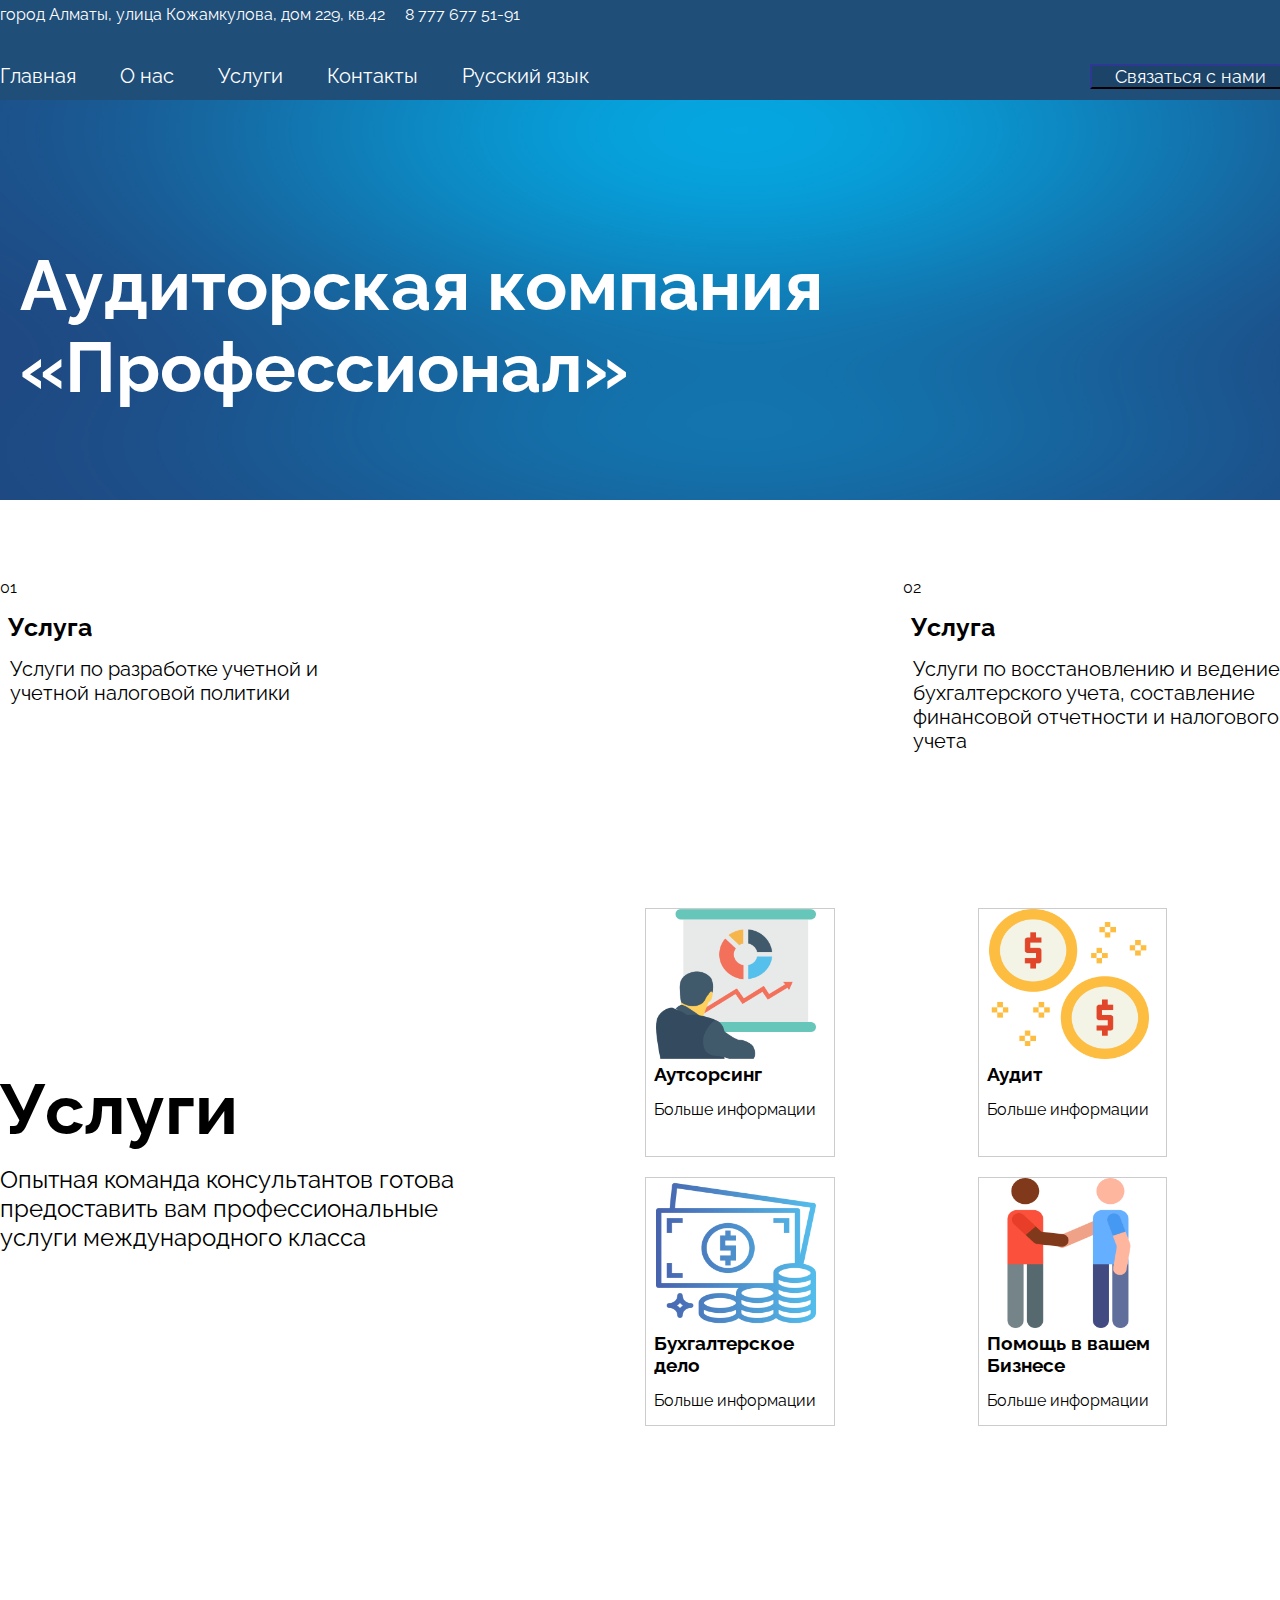
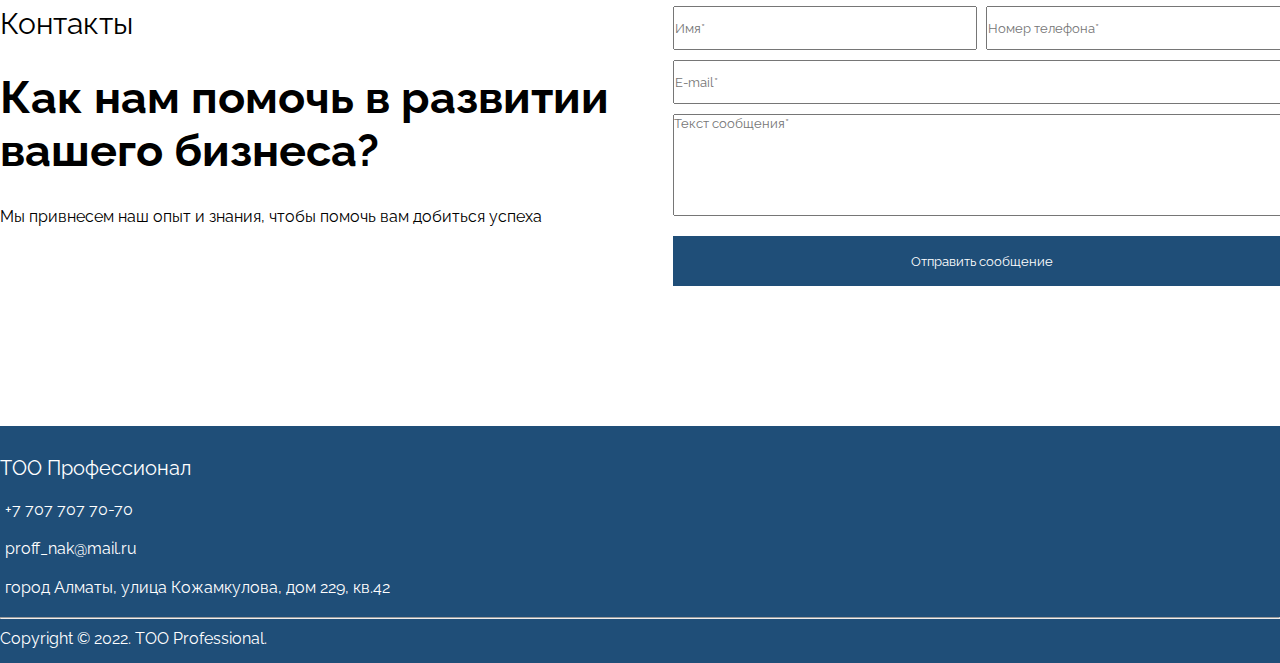
<file: index.html>
<!DOCTYPE html>
<html lang="en">
  <head>
    <meta charset="UTF-8" />
    <meta http-equiv="X-UA-Compatible" content="IE=edge" />
    <meta name="viewport" content="width=device-width, initial-scale=1.0" />
    <link
      rel="stylesheet"
      href="https://cdnjs.cloudflare.com/ajax/libs/font-awesome/6.2.1/css/all.min.css"
      integrity="sha512-MV7K8+y+gLIBoVD59lQIYicR65iaqukzvf/nwasF0nqhPay5w/9lJmVM2hMDcnK1OnMGCdVK+iQrJ7lzPJQd1w=="
      crossorigin="anonymous"
      referrerpolicy="no-referrer"
    />
    <link rel="stylesheet" href="./styles/style.css" />
    <title>ТОО Профессионал</title>
  </head>
  <body>
    <header class="header">
      <div class="container">
        <div class="header__information">
          <div class="header__address">
            <i class="fa-solid fa-location-dot"></i>
            <span>город Алматы, улица Кожамкулова, дом 229, кв.42 </span>
          </div>
          <div class="header__phone">
            <i class="fa-solid fa-mobile-screen-button"></i>
            <a href="tel:+87776775191">8 777 677 51-91</a>
          </div>
        </div>
        <div class="header__nav-wrapper">
          <nav class="header__nav">
            <a href="./index.html">Главная</a>
            <a href="./index-2.html">О нас</a>
            <a href="#">Услуги</a>
            <a href="./index-3.html">Контакты</a>
            <a href="#">Русский язык</a>
          </nav>
          <button class="header__button">Связаться с нами</button>
        </div>
      </div>
    </header>
    <section class="banner">
      <div class="container">
        <img src="./images/abstract-luxury-gradient-blue-background-smooth-dark-blue-with-black-vignette-studio-banner.jpg" alt="" class="banner__photo">
        <h1 class="banner__header">
          Аудиторская компания «Профессионал»
        </h1>
      </div>
    </section>
    <section class="facts">
      <div class="container">
        <ol class="facts__list">
          <li class="facts__item">
            <span>01</span>
            <h3>Услуга</h3>
            <p>
              Услуги по разработке учетной  и учетной  налоговой политики
            </p>
          </li>
          <li class="facts__item">
            <span>02</span>
            <h3>Услуга</h3>
            <p>
              Услуги по восстановлению и ведение бухгалтерского учета, составление финансовой отчетности и налогового учета
            </p>
          </li>
        </ol>
      </div>
    </section>
    <section class="services">
      <div class="container">
        <div class="services__wrapper">
          <div class="services__description">
            <h2>Услуги</h2>
            <p>
              Опытная команда консультантов готова <br> предоставить вам
              профессиональные <br> услуги международного класса
            </p>
          </div>
          <ul class="services__list">
            <li class="services__item">
              <img src="./icon-png/presentation.png " alt="" class="services__img"/>
              <h3>Аутсорсинг</h3>
              <p>Больше информации</p>
            </li>
            <li class="services__item">
              <img src="./icon-png/money.png" alt="" class="services__img"/>
              <h3>Аудит</h3>
              <p>Больше информации</p>
            </li>
            <li class="services__item">
              <img src="./icon-png/dollar.png" alt="" class="services__img"/>
              <h3>Бухгалтерское дело</h3>
              <p>Больше информации</p>
            </li>
            <li class="services__item">
              <img src="./icon-png/meeting.png" alt="" class="services__img"/>
              <h3>Помощь в вашем Бизнесе</h3>
              <p>Больше информации</p>
            </li>
          </ul>
        </div>
      </div>
    </section>
    <section class="contacts">
      <div class="container">
        <div class="contacts__wrapper">
          <div class="contacts__description">
            <p class="contacts__contact">Контакты</p>
            <h2>Как нам помочь в развитии вашего бизнеса?</h2>
            <p>
              Мы привнесем наш опыт и знания, чтобы помочь вам добиться успеха
            </p>
          </div>
          <form class="contacts__form" action="mail.php" method="POST">
            <div class="contacts__wrapper">
              <input type="text" placeholder="Имя*" class="contacts__form_wrapper-input" name="name"/>
              <input type="text" placeholder="Номер телефона*" class="contacts__wrapper-input" name="number-phone" />
            </div>
            <input type="email" placeholder="E-mail*" class="contacts__form-input" name="email"/>
            <textarea name="text" id="" placeholder="Текст сообщения*"></textarea>
            <button type="submit" class="contacts__form-btn">Отправить сообщение</button>
          </form>
        </div>
      </div>
    </section>
    <footer class="footer">
      <div class="container__v2">
        <div class="footer__logo">ТОО Профессионал</div>
        <div class="footer__phone">
          <i class="fa-solid fa-phone-volume"></i>
          <a href="tel:+77077077070">+7 707 707 70-70</a>
        </div>
        <div class="footer_email">
          <i class="fa-solid fa-envelope"></i>
          <a href="mailto:proff_nak@mail.ru">proff_nak@mail.ru</a>
        </div>
        <div class="footer__address">
          <i class="fa-solid fa-location-dot" style="margin-right: 5px;"></i>
          город Алматы, улица Кожамкулова, дом 229, кв.42
        </div>
      </div>
      <hr class="footer__hr" />
      <div class="container__v2">
        <div class="footer__information">
          <p>Copyright © 2022. TOO Professional.</p>
        </div>
      </div>
    </footer>
  </body>
</html>
</file>
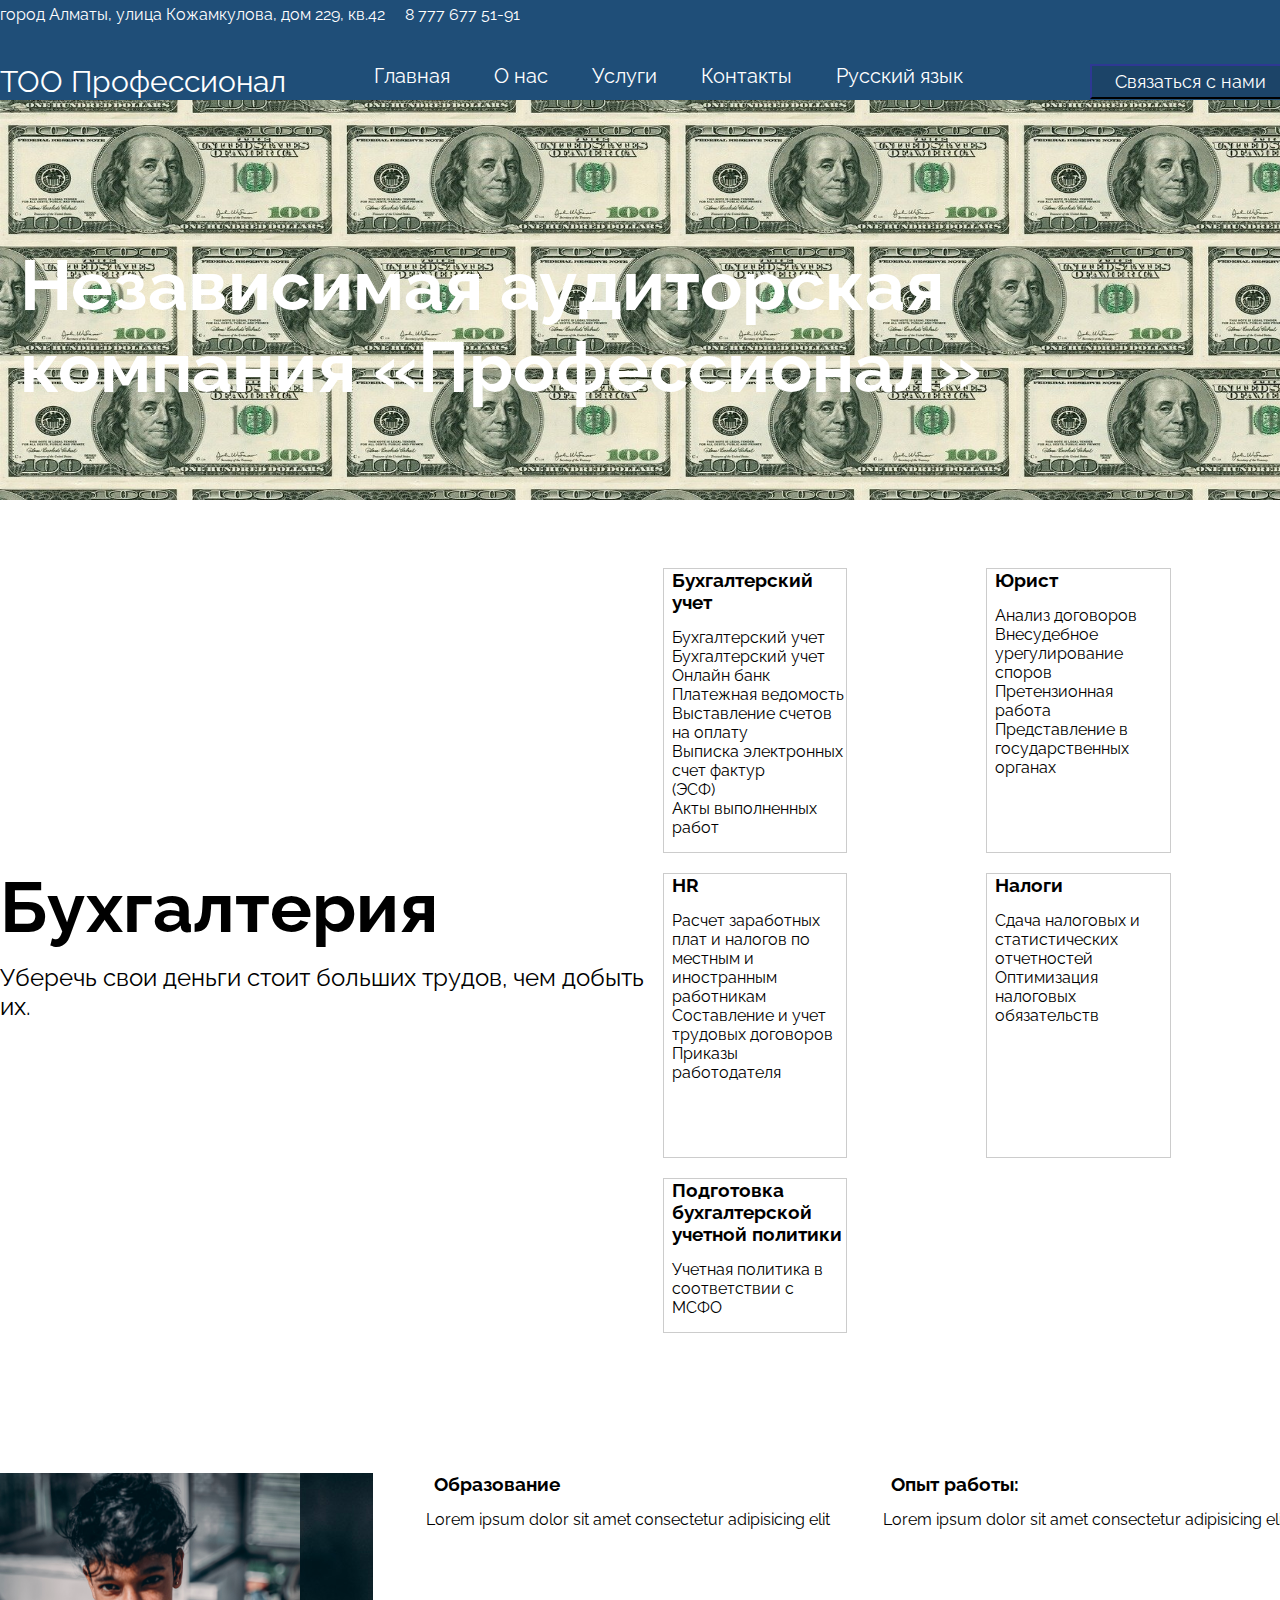
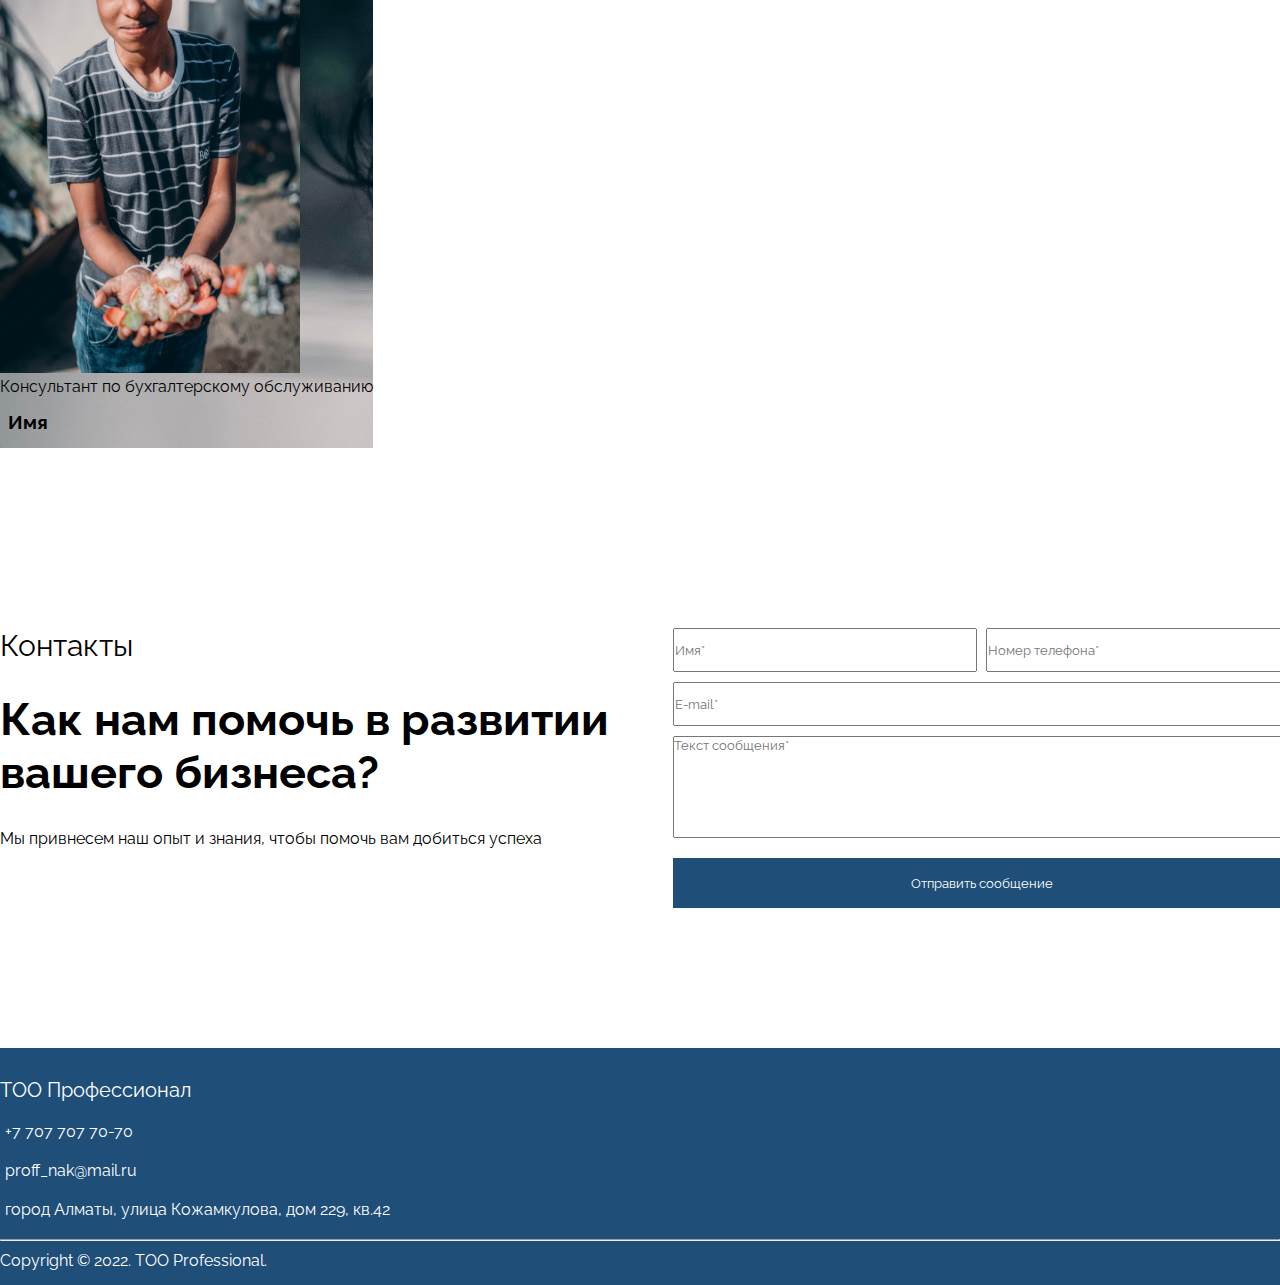
<file: bux-index.html>
<!DOCTYPE html>
<html lang="en">
  <head>
    <meta charset="UTF-8" />
    <meta http-equiv="X-UA-Compatible" content="IE=edge" />
    <meta name="viewport" content="width=device-width, initial-scale=1.0" />
    <link
      rel="stylesheet"
      href="https://cdnjs.cloudflare.com/ajax/libs/font-awesome/6.2.1/css/all.min.css"
      integrity="sha512-MV7K8+y+gLIBoVD59lQIYicR65iaqukzvf/nwasF0nqhPay5w/9lJmVM2hMDcnK1OnMGCdVK+iQrJ7lzPJQd1w=="
      crossorigin="anonymous"
      referrerpolicy="no-referrer"
    />
    <link rel="stylesheet" href="./styles/style.css" />
    <title>ТОО Профессионал</title>
  </head>
  <body>
    <header class="header">
      <div class="container">
        <div class="header__information">
          <div class="header__address">
            <i class="fa-solid fa-location-dot"></i>
            <span>город Алматы, улица Кожамкулова, дом 229, кв.42 </span>
          </div>
          <div class="header__phone">
            <i class="fa-solid fa-mobile-screen-button"></i>
            <a href="tel:+87776775191">8 777 677 51-91</a>
          </div>
        </div>
        <div class="header__nav-wrapper">
          <div class="header__logo">ТОО Профессионал</div>
          <nav class="header__nav">
            <a href="./index.html">Главная</a>
            <a href="./index-2.html">О нас</a>
            <a href="#">Услуги</a>
            <a href="./index-3.html">Контакты</a>
            <a href="#">Русский язык</a>
          </nav>
          <button class="header__button">Связаться с нами</button>
        </div>
      </div>
    </header>
    <section class="banner">
      <div class="container">
        <img src="./images/thumb-1920-131650.jpg" alt="" class="banner__photo">
        <h1 class="banner__header">
          Независимая аудиторская компания «Профессионал»
        </h1>
      </div>
    </section>
    <section class="services" style="margin-top: 20px;">
        <div class="container">
          <div class="services__wrapper">
            <div class="services__description">
              <h2>Бухгалтерия</h2>
              <p>
                Уберечь свои деньги стоит больших трудов, чем добыть их.
              </p>
            </div>
            <ul class="services__list">
              <li class="services__item">
                <h3>Бухгалтерский учет</h3>
                <p>
                    Бухгалтерский учет
                    Бухгалтерский учет<br>
                    Онлайн банк<br>
                    Платежная ведомость<br>
                    Выставление счетов на оплату<br>
                    Выписка электронных счет фактур<br> (ЭСФ) <br>
                    Акты выполненных работ<br>
                </p>
              </li>
              <li class="services__item">
                <h3>Юрист</h3>
                <p>
                    Анализ договоров
                    Внесудебное урегулирование споров
                    Претензионная работа
                    Представление в государственных органах
                </p>
              </li>
              <li class="services__item">
                <h3>HR</h3>
                <p>
                    Расчет заработных плат и налогов по местным и иностранным работникам
                    Составление и учет трудовых договоров
                    Приказы работодателя
                </p>
              </li>
              <li class="services__item">
                <h3>Налоги</h3>
                <p>
                    Сдача налоговых и статистических отчетностей
                    Оптимизация налоговых обязательств
                </p>
              </li>
              <li class="services__item">
                <h3>Подготовка бухгалтерской учетной политики</h3>
                <p>
                    Учетная политика в соответствии с МСФО
                </p>
              </li>
            </ul>
          </div>
        </div>
      </section>
      <section class="worker">
        <div class="container">
          <div class="worker__wrapper">
            <div class="worker__description">
              <img src="./images/random-chel-2.jpg" alt="Worker_name" class="worker__img">
              <p class="worker__text">Консультант по бухгалтерскому обслуживанию</p>
              <h3 class="worker__name">Имя</h3>
            </div>
            <div class="worker__obraz">
                <h3>Образование</h3>
                <p>Lorem ipsum dolor sit amet consectetur adipisicing elit</p>
            </div>
            <div class="worker__opit">
                <h3>Опыт работы:</h3>
                <p>Lorem ipsum dolor sit amet consectetur adipisicing elit.</p>
            </div>
          </div>
        </div>
      </section>
      <section class="contacts">
        <div class="container">
          <div class="contacts__wrapper">
            <div class="contacts__description">
              <p class="contacts__contact">Контакты</p>
              <h2>Как нам помочь в развитии вашего бизнеса?</h2>
              <p>
                Мы привнесем наш опыт и знания, чтобы помочь вам добиться успеха
              </p>
            </div>
            <form class="contacts__form">
              <div class="contacts__wrapper">
                <input type="text" placeholder="Имя*" class="contacts__form_wrapper-input"/>
                <input type="text" placeholder="Номер телефона*" class="contacts__wrapper-input" />
              </div>
              <input type="email" placeholder="E-mail*" class="contacts__form-input"/>
              <textarea name="" id="" placeholder="Текст сообщения*"></textarea>
              <button type="submit" class="contacts__form-btn">Отправить сообщение</button>
            </form>
          </div>
        </div>
      </section>
      <footer class="footer">
        <div class="container__v2">
          <div class="footer__logo">ТОО Профессионал</div>
          <div class="footer__phone">
            <i class="fa-solid fa-phone-volume"></i>
            <a href="tel:+77077077070">+7 707 707 70-70</a>
          </div>
          <div class="footer_email">
            <i class="fa-solid fa-envelope"></i>
            <a href="mailto:proff_nak@mail.ru">proff_nak@mail.ru</a>
          </div>
          <div class="footer__address">
            <i class="fa-solid fa-location-dot" style="margin-right: 5px;"></i>
            город Алматы, улица Кожамкулова, дом 229, кв.42
          </div>
        </div>
        <hr />
        <div class="container__v2">
          <div class="footer__information">
            <p>Copyright © 2022. TOO Professional.</p>
          </div>
        </div>
      </footer>
</file>
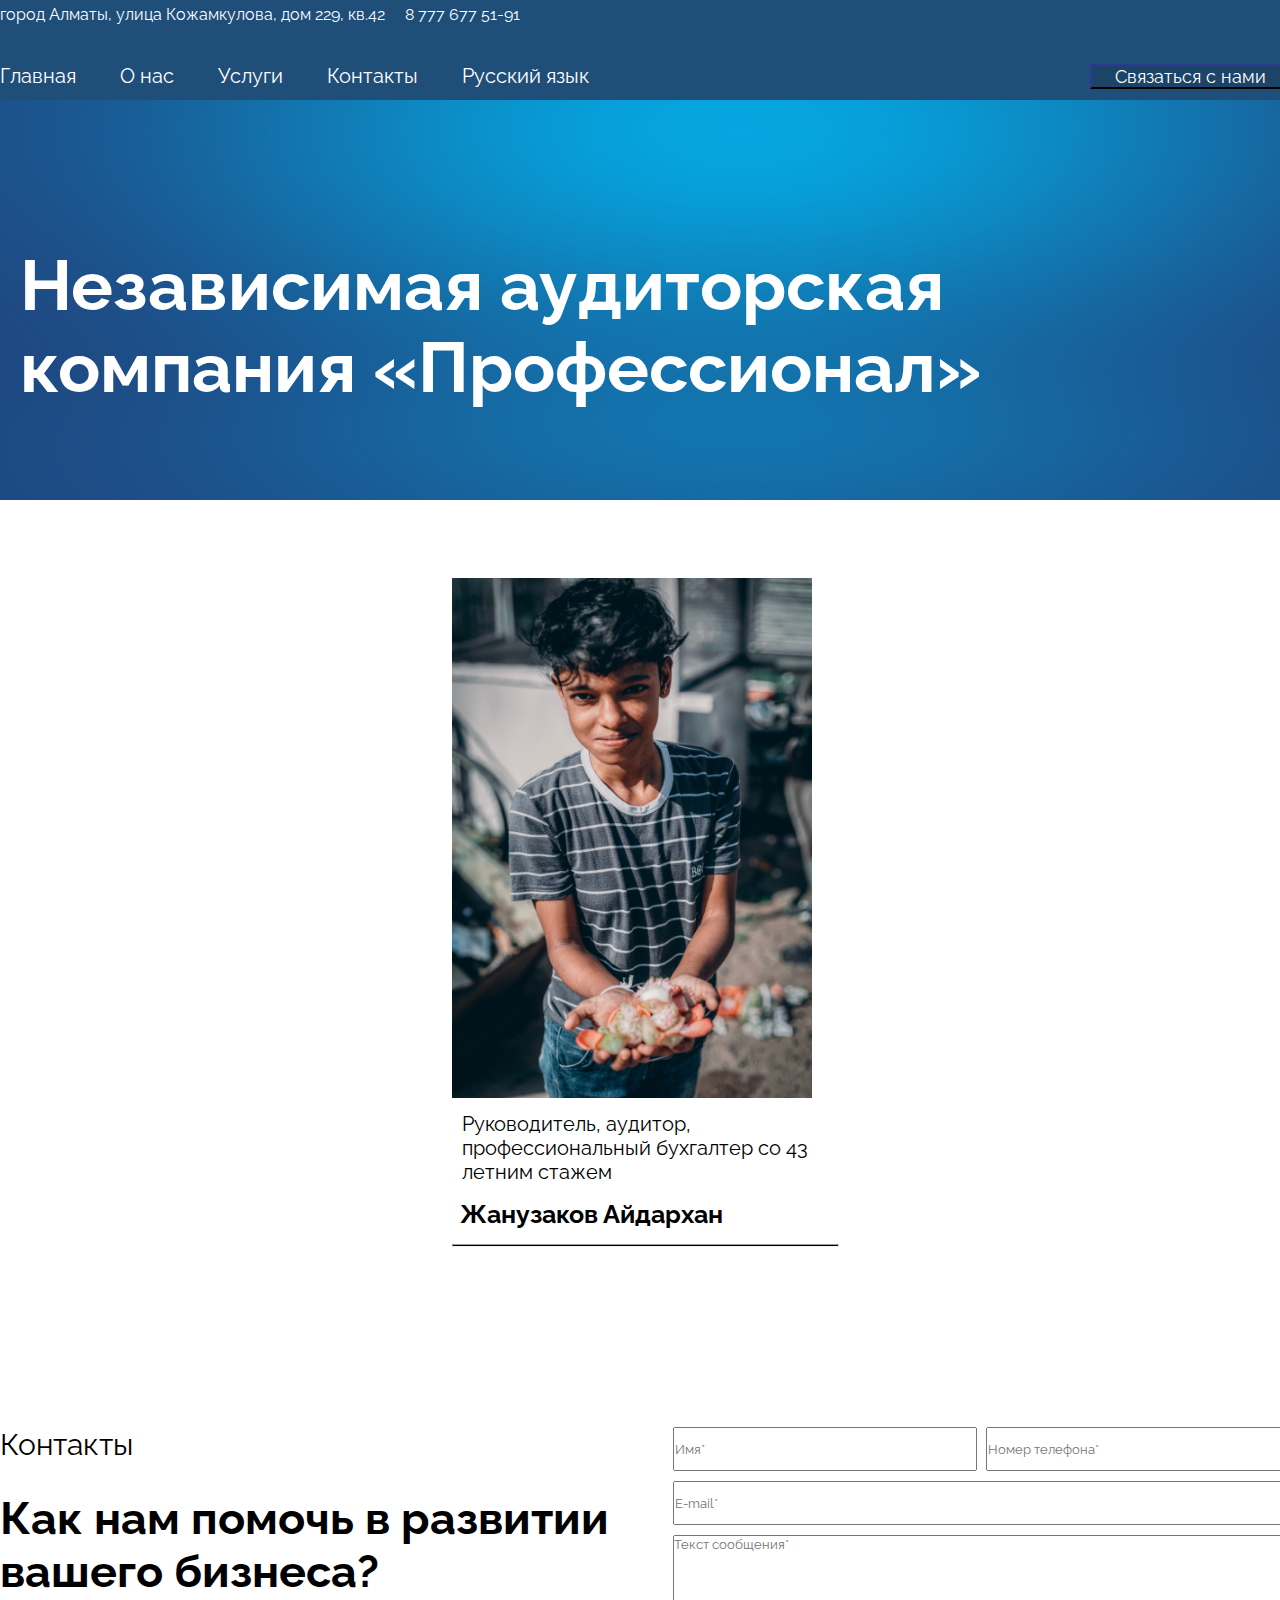
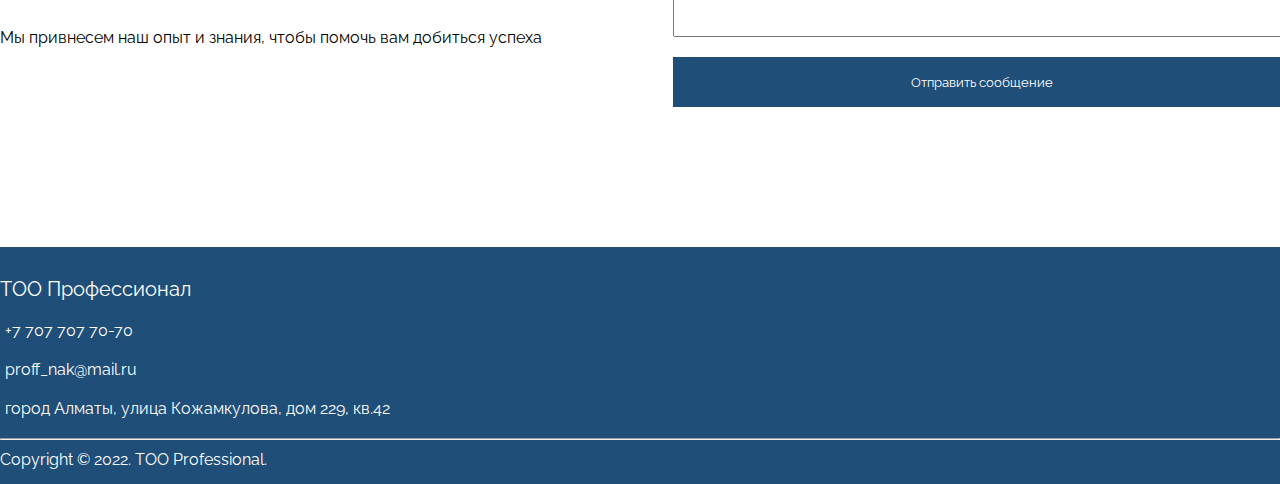
<file: index-2.html>
<!DOCTYPE html>
<html lang="en">
<head>
    <meta charset="UTF-8">
    <meta http-equiv="X-UA-Compatible" content="IE=edge">
    <meta name="viewport" content="width=device-width, initial-scale=1.0">
    <link
      rel="stylesheet"
      href="https://cdnjs.cloudflare.com/ajax/libs/font-awesome/6.2.1/css/all.min.css"
      integrity="sha512-MV7K8+y+gLIBoVD59lQIYicR65iaqukzvf/nwasF0nqhPay5w/9lJmVM2hMDcnK1OnMGCdVK+iQrJ7lzPJQd1w=="
      crossorigin="anonymous"
      referrerpolicy="no-referrer"
    />
    <link rel="stylesheet" href="./styles/style.css" />
    <title>ТОО Профессионал</title>
</head>
<body>
  <header class="header">
    <div class="container">
      <div class="header__information">
        <div class="header__address">
          <i class="fa-solid fa-location-dot"></i>
          <span>город Алматы, улица Кожамкулова, дом 229, кв.42 </span>
        </div>
        <div class="header__phone">
          <i class="fa-solid fa-mobile-screen-button"></i>
          <a href="tel:+87776775191">8 777 677 51-91</a>
        </div>
      </div>
      <div class="header__nav-wrapper">
        <nav class="header__nav">
          <a href="./index.html">Главная</a>
          <a href="./index-2.html">О нас</a>
          <a href="#">Услуги</a>
          <a href="./index-3.html">Контакты</a>
          <a href="#">Русский язык</a>
        </nav>
        <button class="header__button">Связаться с нами</button>
      </div>
    </div>
  </header>
  <section class="banner">
    <div class="container">
      <img src="./images/abstract-luxury-gradient-blue-background-smooth-dark-blue-with-black-vignette-studio-banner.jpg" alt="" class="banner__photo">
      <h1 class="banner__header">
        Независимая аудиторская компания «Профессионал»
      </h1>
    </div>
  </section>
      <section class="facts">
        <div class="container">
          <ol class="facts__list">
            <li class="facts__item">
              
            </li>
            <li class="facts__item">
              <img src="./images/random-chel-2.jpg" alt="" class="Robotnik">
              <p class="fact__p-text">
                Руководитель, аудитор, профессиональный бухгалтер со 43 летним стажем
              </p>
              <h3>Жанузаков Айдархан</h3>
              <hr class="fact__line">
            <li class="facts__item">
              
            </li>
          </ol>
        </div>
      </section>
      <section class="contacts">
        <div class="container">
          <div class="contacts__wrapper">
            <div class="contacts__description">
              <p class="contacts__contact">Контакты</p>
              <h2>Как нам помочь в развитии вашего бизнеса?</h2>
              <p>
                Мы привнесем наш опыт и знания, чтобы помочь вам добиться успеха
              </p>
            </div>
            <form class="contacts__form">
              <div class="contacts__wrapper">
                <input type="text" placeholder="Имя*" class="contacts__form_wrapper-input"/>
                <input type="text" placeholder="Номер телефона*" class="contacts__wrapper-input" />
              </div>
              <input type="email" placeholder="E-mail*" class="contacts__form-input"/>
              <textarea name="" id="" placeholder="Текст сообщения*"></textarea>
              <button type="submit" class="contacts__form-btn">Отправить сообщение</button>
            </form>
          </div>
        </div>
      </section>
      <footer class="footer">
        <div class="container__v2">
          <div class="footer__logo">ТОО Профессионал</div>
          <div class="footer__phone">
            <i class="fa-solid fa-phone-volume"></i>
            <a href="tel:+77077077070">+7 707 707 70-70</a>
          </div>
          <div class="footer_email">
            <i class="fa-solid fa-envelope"></i>
            <a href="mailto:proff_nak@mail.ru">proff_nak@mail.ru</a>
          </div>
          <div class="footer__address">
            <i class="fa-solid fa-location-dot" style="margin-right: 5px;"></i>
            город Алматы, улица Кожамкулова, дом 229, кв.42
          </div>
        </div>
        <hr />
        <div class="container__v2">
          <div class="footer__information">
            <p>Copyright © 2022. TOO Professional.</p>
          </div>
        </div>
      </footer>
</body>
</html>
</file>
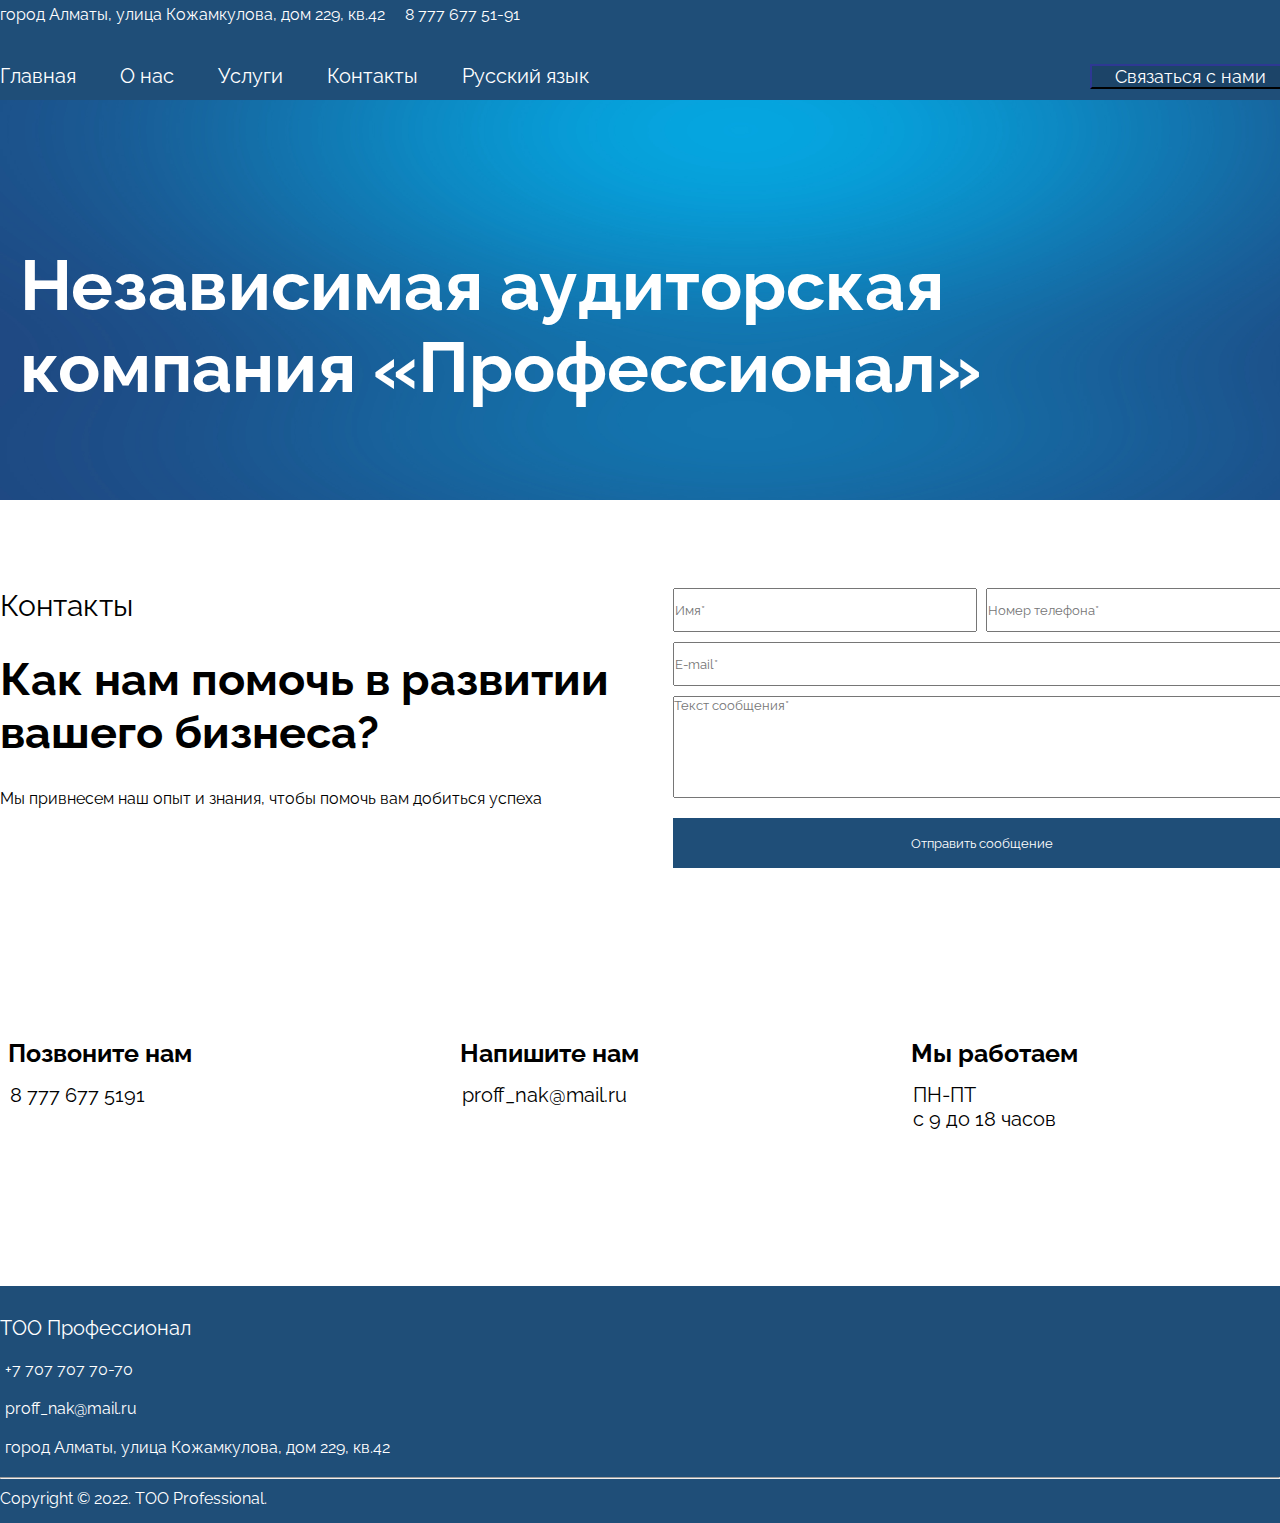
<file: index-3.html>
<!DOCTYPE html>
<html lang="en">
<head>
    <meta charset="UTF-8">
    <meta http-equiv="X-UA-Compatible" content="IE=edge">
    <meta name="viewport" content="width=device-width, initial-scale=1.0">
    <link rel="stylesheet" href="./styles/style.css">
    <link
      rel="stylesheet"
      href="https://cdnjs.cloudflare.com/ajax/libs/font-awesome/6.2.1/css/all.min.css"
      integrity="sha512-MV7K8+y+gLIBoVD59lQIYicR65iaqukzvf/nwasF0nqhPay5w/9lJmVM2hMDcnK1OnMGCdVK+iQrJ7lzPJQd1w=="
      crossorigin="anonymous"
      referrerpolicy="no-referrer"
    />
    <title>TOO Профессионал</title>
</head>
<body>
  <header class="header">
    <div class="container">
      <div class="header__information">
        <div class="header__address">
          <i class="fa-solid fa-location-dot"></i>
          <span>город Алматы, улица Кожамкулова, дом 229, кв.42 </span>
        </div>
        <div class="header__phone">
          <i class="fa-solid fa-mobile-screen-button"></i>
          <a href="tel:+87776775191">8 777 677 51-91</a>
        </div>
      </div>
      <div class="header__nav-wrapper">
        <nav class="header__nav">
          <a href="./index.html">Главная</a>
          <a href="./index-2.html">О нас</a>
          <a href="#">Услуги</a>
          <a href="./index-3.html">Контакты</a>
          <a href="#">Русский язык</a>
        </nav>
        <button class="header__button">Связаться с нами</button>
      </div>
    </div>
  </header>
  <section class="banner">
    <div class="container">
      <img src="./images/abstract-luxury-gradient-blue-background-smooth-dark-blue-with-black-vignette-studio-banner.jpg" alt="" class="banner__photo">
      <h1 class="banner__header">
        Независимая аудиторская компания «Профессионал»
      </h1>
    </div>
  </section>
      <section class="contacts">
        <div class="container">
          <div class="contacts__wrapper">
            <div class="contacts__description">
              <p class="contacts__contact">Контакты</p>
              <h2>Как нам помочь в развитии вашего бизнеса?</h2>
              <p>
                Мы привнесем наш опыт и знания, чтобы помочь вам добиться успеха
              </p>
            </div>
            <form class="contacts__form">
              <div class="contacts__wrapper">
                <input type="text" placeholder="Имя*" class="contacts__form_wrapper-input"/>
                <input type="text" placeholder="Номер телефона*" class="contacts__wrapper-input" />
              </div>
              <input type="email" placeholder="E-mail*" class="contacts__form-input"/>
              <textarea name="" id="" placeholder="Текст сообщения*"></textarea>
              <button type="submit" class="contacts__form-btn">Отправить сообщение</button>
            </form>
          </div>
        </div>
      </section>
      <section class="facts">
        <div class="container">
          <ol class="facts__list">
            <li class="facts__item">
              <h3>Позвоните нам</h3>
              <p>
                8 777 677 5191
              </p>
            </li>
            <li class="facts__item">
              <h3>Напишите нам</h3>
              <p>
                proff_nak@mail.ru
              </p>
            </li>
            <li class="facts__item">
              <h3>Мы работаем</h3>
              <p>
                ПН-ПТ <br>
                с 9 до 18 часов
              </p>
            </li>
          </ol>
        </div>
      </section>
      <footer class="footer">
        <div class="container__v2">
          <div class="footer__logo">ТОО Профессионал</div>
          <div class="footer__phone">
            <i class="fa-solid fa-phone-volume"></i>
            <a href="tel:+77077077070">+7 707 707 70-70</a>
          </div>
          <div class="footer_email">
            <i class="fa-solid fa-envelope"></i>
            <a href="mailto:proff_nak@mail.ru">proff_nak@mail.ru</a>
          </div>
          <div class="footer__address">
            <i class="fa-solid fa-location-dot" style="margin-right: 5px;"></i>
            город Алматы, улица Кожамкулова, дом 229, кв.42
          </div>
        </div>
        <hr />
        <div class="container__v2">
          <div class="footer__information">
            <p>Copyright © 2022. TOO Professional.</p>
          </div>
        </div>
      </footer>
</body>
</html>
</file>
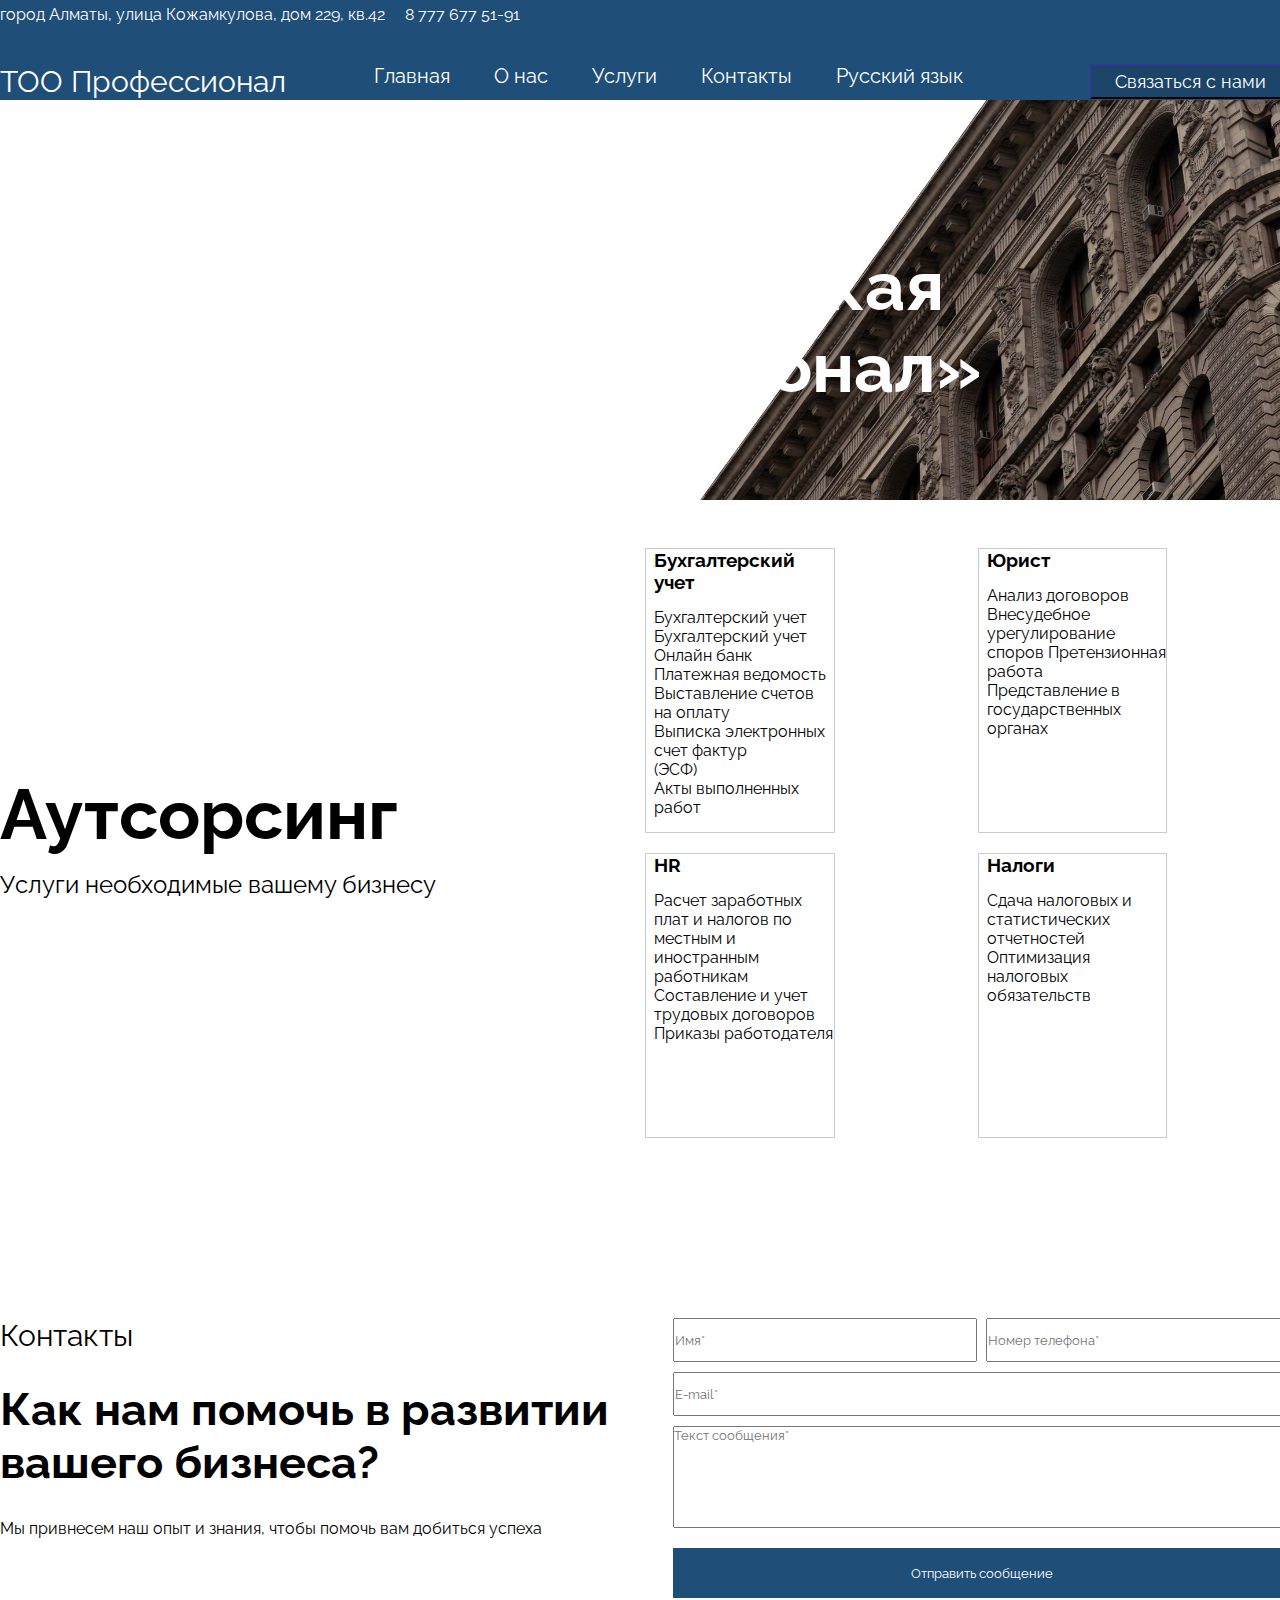
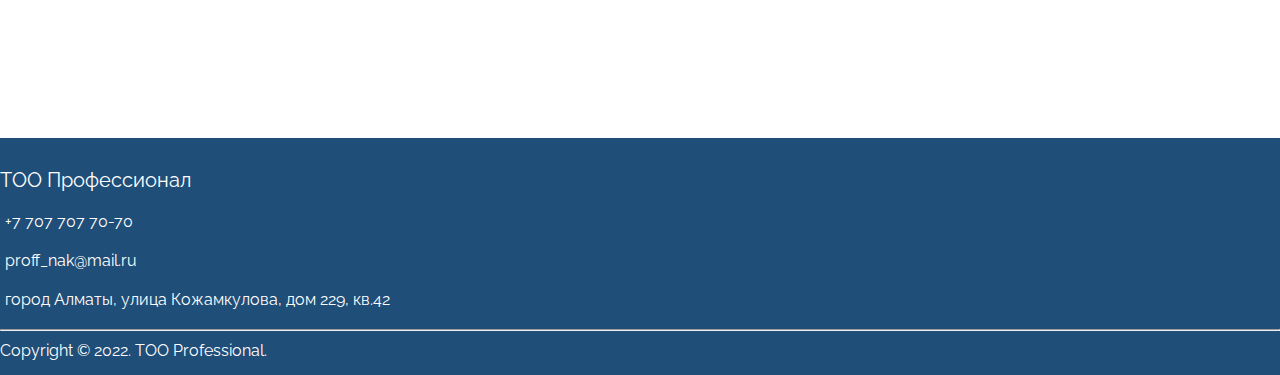
<file: index-aut.html>
<!DOCTYPE html>
<html lang="en">
<head>
    <meta charset="UTF-8">
    <meta http-equiv="X-UA-Compatible" content="IE=edge">
    <meta name="viewport" content="width=device-width, initial-scale=1.0">
    <link
      rel="stylesheet"
      href="https://cdnjs.cloudflare.com/ajax/libs/font-awesome/6.2.1/css/all.min.css"
      integrity="sha512-MV7K8+y+gLIBoVD59lQIYicR65iaqukzvf/nwasF0nqhPay5w/9lJmVM2hMDcnK1OnMGCdVK+iQrJ7lzPJQd1w=="
      crossorigin="anonymous"
      referrerpolicy="no-referrer"
    />
    <link rel="stylesheet" href="./styles/style.css">
    <title>Document</title>
</head>
<body>
    <header class="header">
        <div class="container">
          <div class="header__information">
            <div class="header__address">
              <i class="fa-solid fa-location-dot"></i>
              <span>город Алматы, улица Кожамкулова, дом 229, кв.42 </span>
            </div>
            <div class="header__phone">
              <i class="fa-solid fa-mobile-screen-button"></i>
              <a href="tel:+87776775191">8 777 677 51-91</a>
            </div>
          </div>
          <div class="header__nav-wrapper">
            <div class="header__logo">ТОО Профессионал</div>
            <nav class="header__nav">
              <a href="./index.html">Главная</a>
              <a href="./index-2.html">О нас</a>
              <a href="#">Услуги</a>
              <a href="./index-3.html">Контакты</a>
              <a href="#">Русский язык</a>
            </nav>
            <button class="header__button">Связаться с нами</button>
          </div>
        </div>
      </header>
      <section class="banner">
        <div class="container">
          <img src="./images/Photo-1.jpg" alt="" class="banner__photo">
          <h1 class="banner__header">
            Независимая аудиторская компания «Профессионал»
          </h1>
        </div>
      </section>
      <section class="services">
        <div class="container">
          <div class="services__wrapper">
            <div class="services__description">
              <h2>Аутсорсинг</h2>
              <p>
                Услуги необходимые вашему бизнесу
              </p>
            </div>
            <ul class="services__list">
              <li class="services__item">
                <h3>Бухгалтерский учет</h3>
                <p>
                    Бухгалтерский учет
                    Бухгалтерский учет<br>
                    Онлайн банк<br>
                    Платежная ведомость<br>
                    Выставление счетов на оплату<br>
                    Выписка электронных счет фактур<br> (ЭСФ) <br>
                    Акты выполненных работ<br>
                </p>
              </li>
              <li class="services__item">
                <h3>Юрист</h3>
                <p>
                    Анализ договоров
                    Внесудебное урегулирование споров
                    Претензионная работа
                    Представление в государственных органах
                </p>
              </li>
              <li class="services__item">
                <h3>HR</h3>
                <p>
                    Расчет заработных плат и налогов по местным и иностранным работникам
                    Составление и учет трудовых договоров
                    Приказы работодателя
                </p>
              </li>
              <li class="services__item">
                <h3>Налоги</h3>
                <p>
                    Сдача налоговых и статистических отчетностей
                    Оптимизация налоговых обязательств
                </p>
              </li>
            </ul>
          </div>
        </div>
      </section>
      <section class="contacts">
        <div class="container">
          <div class="contacts__wrapper">
            <div class="contacts__description">
              <p class="contacts__contact">Контакты</p>
              <h2>Как нам помочь в развитии вашего бизнеса?</h2>
              <p>
                Мы привнесем наш опыт и знания, чтобы помочь вам добиться успеха
              </p>
            </div>
            <form class="contacts__form">
              <div class="contacts__wrapper">
                <input type="text" placeholder="Имя*" class="contacts__form_wrapper-input"/>
                <input type="text" placeholder="Номер телефона*" class="contacts__wrapper-input" />
              </div>
              <input type="email" placeholder="E-mail*" class="contacts__form-input"/>
              <textarea name="" id="" placeholder="Текст сообщения*"></textarea>
              <button type="submit" class="contacts__form-btn">Отправить сообщение</button>
            </form>
          </div>
        </div>
      </section>
      <footer class="footer">
        <div class="container__v2">
          <div class="footer__logo">ТОО Профессионал</div>
          <div class="footer__phone">
            <i class="fa-solid fa-phone-volume"></i>
            <a href="tel:+77077077070">+7 707 707 70-70</a>
          </div>
          <div class="footer_email">
            <i class="fa-solid fa-envelope"></i>
            <a href="mailto:proff_nak@mail.ru">proff_nak@mail.ru</a>
          </div>
          <div class="footer__address">
            <i class="fa-solid fa-location-dot" style="margin-right: 5px;"></i>
            город Алматы, улица Кожамкулова, дом 229, кв.42
          </div>
        </div>
        <hr />
        <div class="container__v2">
          <div class="footer__information">
            <p>Copyright © 2022. TOO Professional.</p>
          </div>
        </div>
      </footer>
</body>
</html>
</file>
<file: styles/style.css>
@import url('https://fonts.googleapis.com/css2?family=Raleway:wght@300&display=swap');

* {
    margin: 0;
    padding: 0;
    font-family: 'Raleway', sans-serif;
}

.container {
    width: 1290px;
    margin: 0 auto;
    padding-bottom: 140px;
}

.header {
    background-color: #1f4e78;
    height: 100px;
    color: white;
}

.header__information {
    display: flex;
    padding-top: 5px;
}

.header__address {
    margin-right: 20px;
}

.header__phone a {
    text-decoration: none;
    color: white;
    cursor: pointer;
}

.header__nav-wrapper {
    display: flex;
    justify-content: space-between;
    margin-top: 40px;
}

.header__logo {
    font-size: 30px;
}

.header__button {
    background-color: #1c4468;
    border-color: rgb(20, 24, 63);
    color: white;
    width: 200px;
    font-size: 18px;
}

.header__nav a {
    text-decoration: none;
    margin-right: 40px;
    color: white;
    font-size: 20px;
}

.banner {
    margin-right: 500px;
}

.banner__header {
    margin-top: -35rem;
    font-size: 70px;
    color: rgb(255, 255, 255);
    margin-left: 20px;
}

.banner__header-2 {
    margin-top: -40rem;
    font-size: 70px;
    color: rgb(86, 75, 75);
    margin-left: 20px;
}

.banner__photo {
    width: 1481.25px;
    height: 700px;
    position: relative;
    z-index: -1;
    top: -300px;
}


.facts__list {
    display: flex;
    justify-content: space-between;
    list-style: none;
    margin-top: 30px;
}

.facts__item {
    width: 30%;
}

.facts__item span, h3, p {
    display: block;
    margin-bottom: 15px;
}

.facts__item h3 {
    font-size: 25px;
}

.facts__item p {
    font-size: 20px;
    padding-left: 10px;
}

.services__wrapper {
    display: flex;
    justify-content: space-between;
}

.services__description h2, p {
    display: block;
    margin-bottom: 15px;
}

.services__description h2 {
    font-size: 70px;
}

.services__description p {
    font-size: 24px;
}

.services__list {
    width: 50%;
    display: grid;
    grid-template-columns: repeat(2, 1fr);
    grid-template-rows: repeat(2, 1fr);
    gap: 20px;
    list-style: none;
}

.services__item {
    width: 60%;
    border: 1px solid #ccc;
}

.services__item p, h3 {
    margin-left: 8px;
}

.services__description {
    display: flex;
    flex-direction: column;
    justify-content: center;
}

.services__item img {
    width: 160px;
    height: 150px;
    margin-left: 10px;
}

.contacts {
    margin-top: 40px;
}

.contacts__wrapper {
    display: flex;
    justify-content: space-between;
}

.contacts__form {
    padding-left: 40px;
}

.contacts__description p, h2 {
    display: block;
    margin-bottom: 30px;
}

.contacts__description h2 {
    font-size: 45px;
}

.contacts__contact {
    font-size: 30px;
}

.contacts__form-input {
    width: 100%;
}

.contacts__wrapper-input,
 .contacts__form_wrapper-input {
    width: 300px;
    height: 40px;
    margin-bottom: 10px;
 }

.contacts__form_wrapper-input {
    margin-right: 9px;
}

.contacts__form textarea {
    min-height: 100px;
    margin-bottom: 20px;
}

.contacts__form-input {
    height: 40px;
    margin-bottom: 10px;
}
 
.contacts__form-btn {
    height: 50px;
    background-color: #1f4e78;
    border-color: #1c4468;
    border-style: none;
    color: white;
}

.contacts__form {
    width: 50%;
    display: flex;
    flex-direction: column;
}

.footer {
    background-color: #1f4e78;
    color: white;
}

.footer__logo {
    padding-top: 30px;
    margin-bottom: 20px;
    font-size: 20px;
}

.footer__phone {
    margin-bottom: 20px;
}

.footer_email {
    margin-bottom: 20px;
}

.footer__address {
    margin-bottom: 20px;
}

.footer__phone a {
    color: white;
    text-decoration: none;
    padding-left: 5px;
}

.footer_email a {
    color: white;
    text-decoration: none;
    padding-left: 5px;
}


.footer__information {
    display: flex;
    justify-content: space-between;
}

.Robotnik {
    width: 360px;
    height: 520px;
    margin-bottom: 10px;
}

.fact__line {
    height: 1px;
    background-color: black;
}

.fact__p-text {
    font-size: 25px;
}

.container__v2 {
    width: 1290px;
    margin: 0 auto;
    text-decoration: none;
}

.footer__information {
    margin-top: 10px;
}

.footer__information a {
    color: white;
}

.services__item p {
    list-style-type: circle;
}

.worker__wrapper {
    display: flex;
    justify-content: space-between;
}

.worker__img {
    width: 300px;
    height: 500px;
}

.worker__description {
    background-image: url(/images/random-chel-2.jpg);
}

.header__nav > a {
    background: linear-gradient(white 0 0) bottom /var(--t, 0) 2px no-repeat;
    transition: 0.5s;
}

.header__nav > a:hover {
    --t:100%;


}


.header__nav a:hover::after {
    transform: scaleX(1);
}

@media (max-width: 790px) {
    .header {
        width: 790px;
    }
    .header__information {
        padding-left: 20px;
    }
    .header__nav-wrapper {
        padding-left: 20px;
    }
    .header__nav a {
        font-size: 17px;
    }
    
    .container {
        width: 790px;
    }

    .container__v2 {
        width: 790px;
    }

    .banner__photo {
        width: 790px;
    }

    .banner__header {
        font-size: 50px;
    }

    .facts__item {
        margin-left: 30px;
    }

    .facts__item p {
        font-size: 17px;
    }

    .services__description h2 {
        font-size: 50px;
    }

    .services__description p {
        font-size: 20px;
    }

    .services__item {
        width: 100%;
    }

    .services__img {
        width: 70px;
        height: 70px;
    }

    .contacts__description h2 {
        font-size: 30px;
    }

    .contacts__contact {
        font-size: 24px;
    }

    .contacts__description p {
        font-size: 20px;
    }

    .footer {
        width: 900px;
    }

    .footer__address {
        margin-left: 20px;
    }

    .footer__information {
        margin-left: 10px;
    }

    .footer__logo {
        margin-left: 20px;
    }

    .footer__phone {
        margin-left: 20px;
    }

    .footer_email {
        margin-left: 20px;
    }

    .footer__hr {
        width: 790px;
    }
}
</file>
